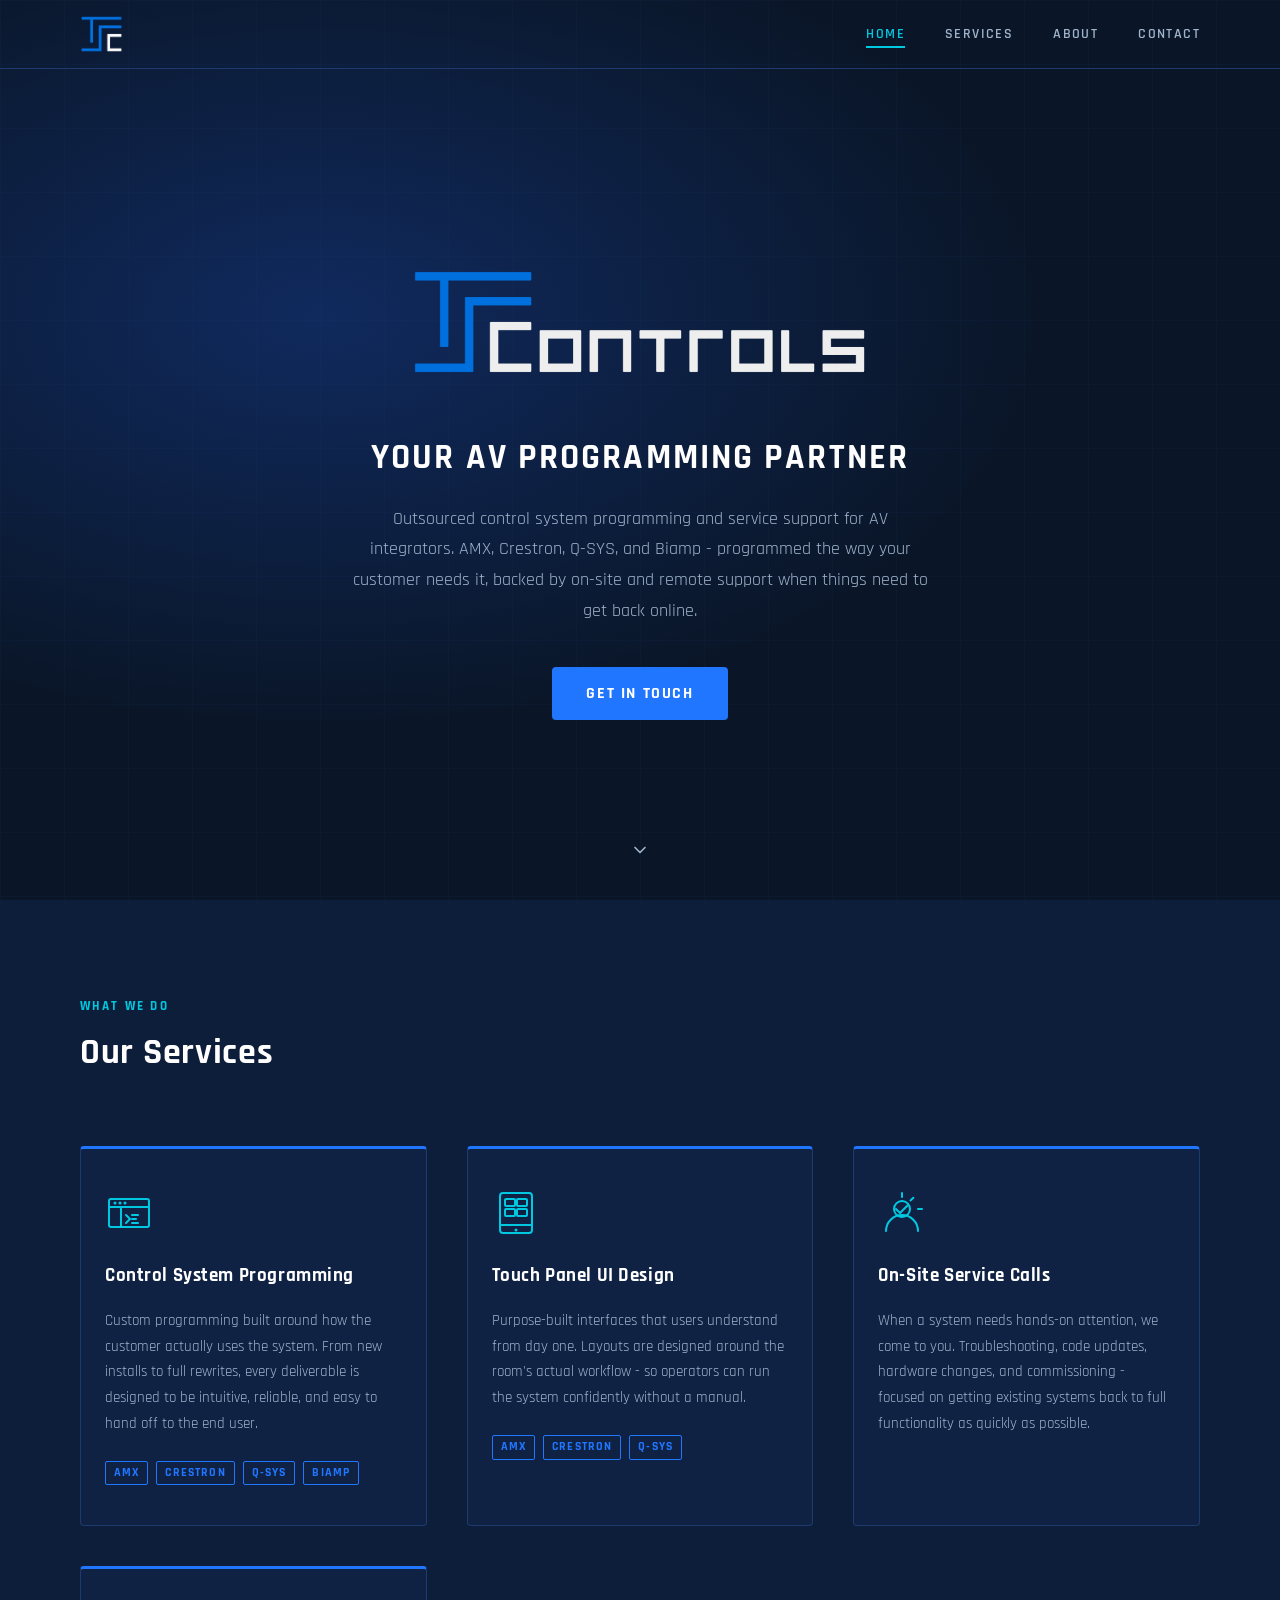
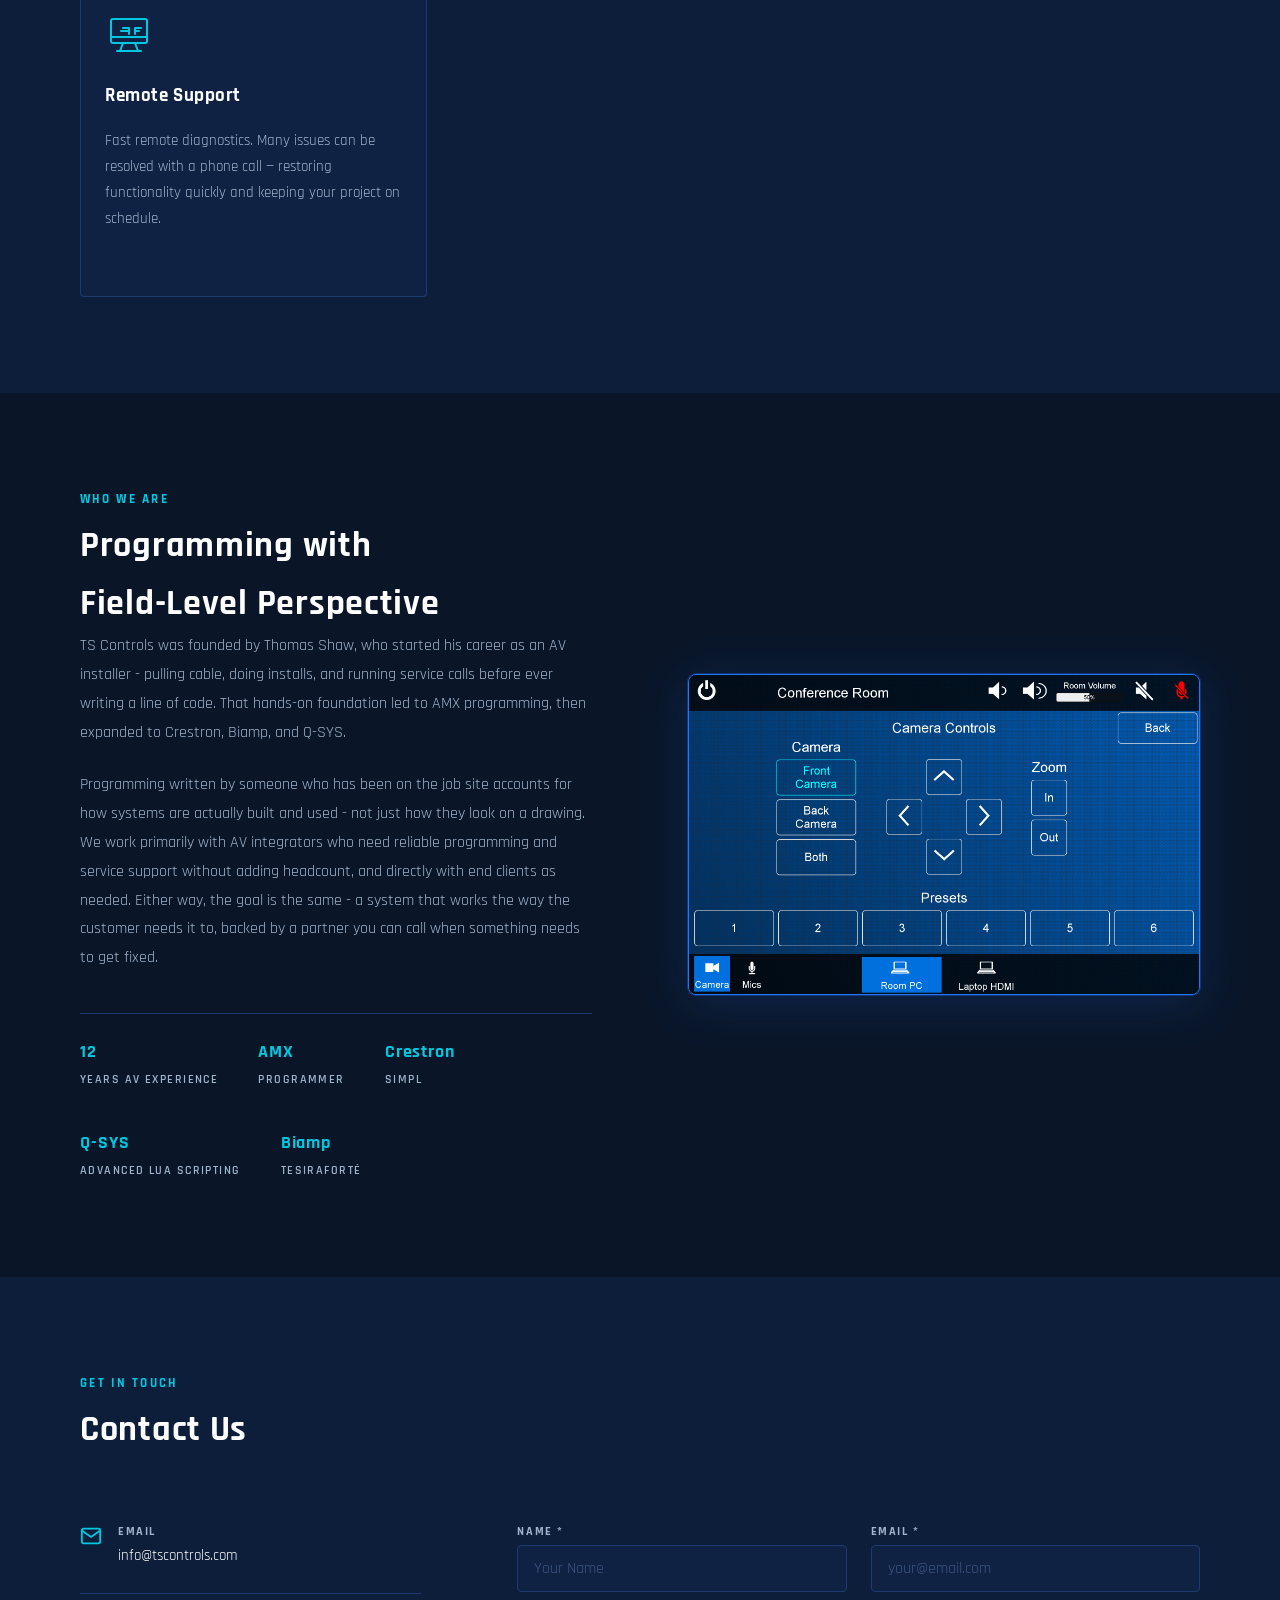
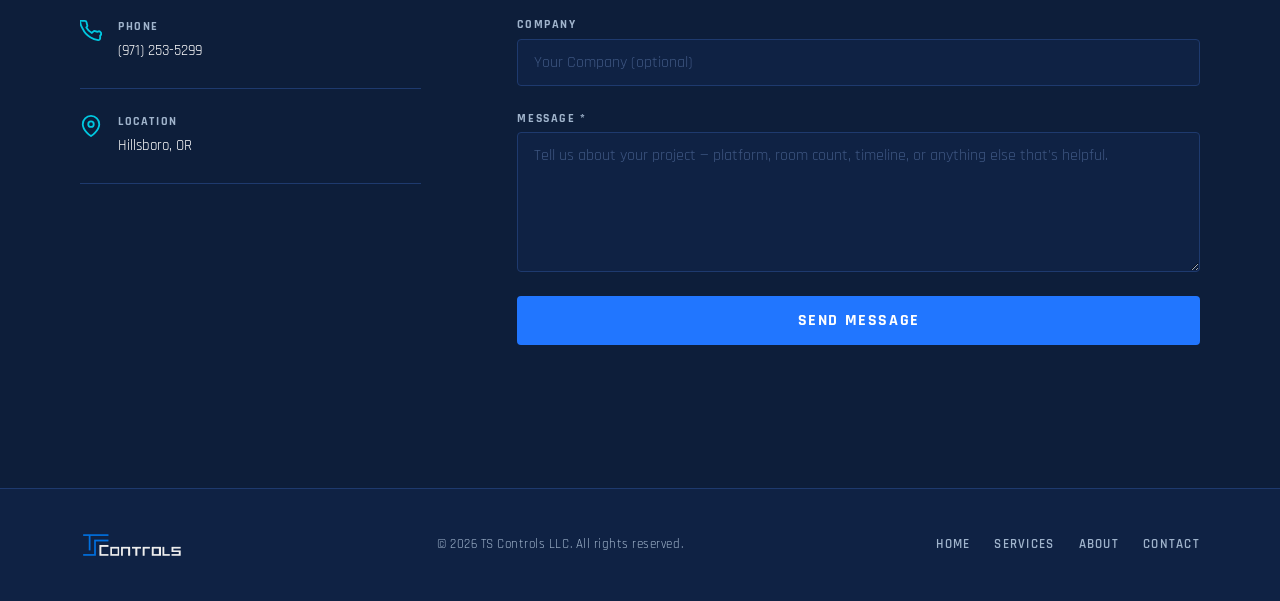
<file: index.html>
<!DOCTYPE html>
<html lang="en">
<head>
  <meta charset="UTF-8">
  <meta name="viewport" content="width=device-width, initial-scale=1.0">
  <meta name="description" content="TS Controls — Outsourced control system programming and service support for AV integrators. AMX, Crestron, Q-SYS, and Biamp. On-site and remote service calls.">
  <meta name="robots" content="index, follow">
  <link rel="canonical" href="https://tscontrols.com/">
  <title>TS Controls | Control System Integration — AMX, Crestron, Q-SYS Programming</title>

  <!-- Open Graph -->
  <meta property="og:type" content="website">
  <meta property="og:title" content="TS Controls | Control System Integration">
  <meta property="og:description" content="Outsourced control system programming and service support for AV integrators. AMX, Crestron, Q-SYS, and Biamp.">
  <meta property="og:url" content="https://tscontrols.com/">
  <meta property="og:image" content="https://tscontrols.com/assets/logos/TSControls Logo NoBG Rev5.png">
  <meta property="og:site_name" content="TS Controls">

  <!-- Twitter Card -->
  <meta name="twitter:card" content="summary_large_image">
  <meta name="twitter:title" content="TS Controls | Control System Integration">
  <meta name="twitter:description" content="Outsourced control system programming and service support for AV integrators. AMX, Crestron, Q-SYS, and Biamp.">
  <meta name="twitter:image" content="https://tscontrols.com/assets/logos/TSControls Logo NoBG Rev5.png">
  <link rel="preconnect" href="https://fonts.googleapis.com">
  <link rel="preconnect" href="https://fonts.gstatic.com" crossorigin>
  <link href="https://fonts.googleapis.com/css2?family=Rajdhani:wght@400;500;600;700&display=swap" rel="stylesheet">
  <link rel="icon" type="image/x-icon" href="assets/favicon/favicon.ico">
  <link rel="icon" type="image/svg+xml" href="assets/favicon/favicon.svg">
  <link rel="icon" type="image/png" sizes="96x96" href="assets/favicon/favicon-96x96.png">
  <link rel="apple-touch-icon" href="assets/favicon/apple-touch-icon.png">
  <link rel="manifest" href="assets/favicon/site.webmanifest">
  <link rel="stylesheet" href="css/styles.css">
</head>
<body>

  <!-- ══════════════════════════════════════════════════════
       NAVIGATION
  ══════════════════════════════════════════════════════════ -->
  <nav id="navbar" role="navigation" aria-label="Main navigation">
    <div class="nav-inner">
      <a href="#home" class="nav-logo" aria-label="TS Controls — Home">
        <img src="assets/logos/TSC Logo WhiteText Rev5.png" alt="TS Controls">
      </a>

      <ul class="nav-links" role="list">
        <li><a href="#home">Home</a></li>
        <li><a href="#services">Services</a></li>
        <li><a href="#about">About</a></li>
        <li><a href="#contact">Contact</a></li>
      </ul>

      <button class="nav-hamburger" aria-label="Toggle navigation menu" aria-expanded="false" aria-controls="mobileMenu">
        <span></span>
        <span></span>
        <span></span>
      </button>
    </div>

    <div class="nav-mobile-menu" id="mobileMenu">
      <ul class="nav-mobile-links" role="list">
        <li><a href="#home">Home</a></li>
        <li><a href="#services">Services</a></li>
        <li><a href="#about">About</a></li>
        <li><a href="#contact">Contact</a></li>
      </ul>
    </div>
  </nav>

  <main>

    <!-- ══════════════════════════════════════════════════════
         HERO
    ══════════════════════════════════════════════════════════ -->
    <section id="home" class="hero">
      <div class="hero-bg-grid" aria-hidden="true"></div>
      <div class="hero-content">
        <img
          class="hero-logo"
          src="assets/logos/TSControls Logo NoBG Rev5.png"
          alt="TS Controls"
          width="480"
        >
        <h1 class="hero-tagline">Your AV Programming Partner<span></span></h1>
        <p class="hero-description">
          Outsourced control system programming and service support for AV integrators.
          AMX, Crestron, Q-SYS, and Biamp - programmed the way your customer needs it,
          backed by on-site and remote support when things need to get back online.
        </p>
        <a href="#contact" class="btn btn--primary">Get in Touch</a>
      </div>
      <div class="hero-scroll" aria-hidden="true">
        <svg viewBox="0 0 24 24" fill="none" stroke-width="2" stroke-linecap="round" stroke-linejoin="round">
          <polyline points="6 9 12 15 18 9"></polyline>
        </svg>
      </div>
    </section>

    <!-- ══════════════════════════════════════════════════════
         SERVICES
    ══════════════════════════════════════════════════════════ -->
    <section id="services" class="services">
      <div class="section-container">
        <div class="section-header" data-animate>
          <span class="section-label">What We Do</span>
          <h2 class="section-title">Our Services</h2>
          <!-- <div class="section-rule"></div> -->
        </div>

        <div class="services-grid">

          <!-- Card 1: Control System Programming -->
          <div class="service-card" data-animate>
            <div class="service-card__icon" aria-hidden="true">
              <svg viewBox="0 0 48 48" fill="none" stroke="currentColor" stroke-width="2" stroke-linecap="round" stroke-linejoin="round">
                <rect x="4" y="10" width="40" height="28" rx="2"/>
                <line x1="4" y1="18" x2="44" y2="18"/>
                <line x1="16" y1="38" x2="16" y2="18"/>
                <circle cx="10" cy="14" r="1.5" fill="currentColor" stroke="none"/>
                <circle cx="15" cy="14" r="1.5" fill="currentColor" stroke="none"/>
                <circle cx="20" cy="14" r="1.5" fill="currentColor" stroke="none"/>
                <polyline points="21 26 25 30 21 34"/>
                <line x1="27" y1="26" x2="33" y2="26"/>
                <line x1="27" y1="30" x2="31" y2="30"/>
                <line x1="27" y1="34" x2="33" y2="34"/>
              </svg>
            </div>
            <h3 class="service-card__title">Control System Programming</h3>
            <p class="service-card__body">
              Custom programming built around how the customer actually uses the system.
              From new installs to full rewrites, every deliverable is designed to be
              intuitive, reliable, and easy to hand off to the end user.
            </p>
            <div class="service-card__tags">
              <span class="service-card__tag">AMX</span>
              <span class="service-card__tag">Crestron</span>
              <span class="service-card__tag">Q-SYS</span>
              <span class="service-card__tag">Biamp</span>
            </div>
          </div>

          <!-- Card 2: Touch Panel UI Design -->
          <div class="service-card" data-animate>
            <div class="service-card__icon" aria-hidden="true">
              <svg viewBox="0 0 48 48" fill="none" stroke="currentColor" stroke-width="2" stroke-linecap="round" stroke-linejoin="round">
                <rect x="8" y="4" width="32" height="40" rx="3"/>
                <line x1="8" y1="36" x2="40" y2="36"/>
                <circle cx="24" cy="41" r="1.5" fill="currentColor" stroke="none"/>
                <rect x="13" y="10" width="10" height="7" rx="1"/>
                <rect x="25" y="10" width="10" height="7" rx="1"/>
                <rect x="13" y="20" width="10" height="7" rx="1"/>
                <rect x="25" y="20" width="10" height="7" rx="1"/>
              </svg>
            </div>
            <h3 class="service-card__title">Touch Panel UI Design</h3>
            <p class="service-card__body">
              Purpose-built interfaces that users understand from day one.
              Layouts are designed around the room's actual workflow -
              so operators can run the system confidently without a manual.
            </p>
            <div class="service-card__tags">
              <span class="service-card__tag">AMX</span>
              <span class="service-card__tag">Crestron</span>
              <span class="service-card__tag">Q-SYS</span>
            </div>
          </div>

          <!-- Card 3: On-Site Service -->
          <div class="service-card" data-animate>
            <div class="service-card__icon" aria-hidden="true">
              <svg viewBox="0 0 48 48" fill="none" stroke="currentColor" stroke-width="2" stroke-linecap="round" stroke-linejoin="round">
                <circle cx="24" cy="20" r="8"/>
                <path d="M8 42c0-8.837 7.163-16 16-16s16 7.163 16 16"/>
                <line x1="24" y1="4" x2="24" y2="8"/>
                <line x1="35.3" y1="8.7" x2="32.5" y2="11.5"/>
                <line x1="44" y1="20" x2="40" y2="20"/>
                <polyline points="18 20 22 24 30 16"/>
              </svg>
            </div>
            <h3 class="service-card__title">On-Site Service Calls</h3>
            <p class="service-card__body">
              When a system needs hands-on attention, we come to you. Troubleshooting,
              code updates, hardware changes, and commissioning - focused on getting
              existing systems back to full functionality as quickly as possible.
            </p>
          </div>

          <!-- Card 4: Remote Support -->
          <div class="service-card" data-animate>
            <div class="service-card__icon" aria-hidden="true">
              <svg viewBox="0 0 48 48" fill="none" stroke="currentColor" stroke-width="2" stroke-linecap="round" stroke-linejoin="round">
                <rect x="6" y="10" width="36" height="24" rx="2"/>
                <line x1="18" y1="34" x2="15" y2="42"/>
                <line x1="30" y1="34" x2="33" y2="42"/>
                <line x1="12" y1="42" x2="36" y2="42"/>
                <line x1="6" y1="28" x2="42" y2="28"/>
                <polyline points="18 19 24 19 24 25"/>
                <line x1="16" y1="22" x2="24" y2="22"/>
                <polyline points="30 25 30 19 36 19"/>
                <line x1="30" y1="22" x2="34" y2="22"/>
              </svg>
            </div>
            <h3 class="service-card__title">Remote Support</h3>
            <p class="service-card__body">
              Fast remote diagnostics. Many issues can be resolved with a phone call — restoring 
              functionality quickly and keeping your project on schedule.
            </p>
          </div>

        </div><!-- .services-grid -->
      </div><!-- .section-container -->
    </section>

    <!-- ══════════════════════════════════════════════════════
         ABOUT
    ══════════════════════════════════════════════════════════ -->
    <section id="about" class="about">
      <div class="section-container">
        <div class="about-grid">

          <div class="about-content" data-animate>
            <span class="section-label">Who We Are</span>
            <h2 class="section-title">Programming with<br>Field-Level Perspective</h2>
            <!-- <div class="section-rule"></div> -->

            <p>
              TS Controls was founded by Thomas Shaw, who started his career as an 
              AV installer - pulling cable, doing installs, and running
              service calls before ever writing a line of code. That hands-on foundation
              led to AMX programming, then expanded to Crestron, Biamp, and Q-SYS.
            </p>
            <p>
              Programming written by someone who has been on the job
              site accounts for how systems are actually built and used - not just how
              they look on a drawing. We work primarily with AV integrators who need
              reliable programming and service support without adding headcount, and
              directly with end clients as needed. Either way, the goal is the same -
              a system that works the way the customer needs it to, backed by a partner
              you can call when something needs to get fixed.
            </p>

            <ul class="about-stats" role="list">
              <li class="stat-item">
                <span class="stat-number">12</span>
                <span class="stat-label">Years AV Experience</span>
              </li>
              <li class="stat-item">
                <span class="stat-number">AMX</span>
                <span class="stat-label">Programmer</span>
              </li>
              <li class="stat-item">
                <span class="stat-number">Crestron</span>
                <span class="stat-label">SIMPL</span>
              </li>
              <li class="stat-item">
                <span class="stat-number">Q-SYS</span>
                <span class="stat-label">Advanced Lua Scripting</span>
              </li>
              <li class="stat-item">
                <span class="stat-number">Biamp</span>
                <span class="stat-label">TesiraFORTÉ</span>
              </li>
            </ul>
          </div>

          <div class="about-visual" data-animate>
            <div class="panel-mockup">
              <img
                src="assets/screenshots/Main - Camera Controls.png"
                alt="TS Controls touch panel UI — camera controls screen"
                loading="lazy"
              >
            </div>
          </div>

        </div><!-- .about-grid -->
      </div><!-- .section-container -->
    </section>

    <!-- ══════════════════════════════════════════════════════
         CONTACT
    ══════════════════════════════════════════════════════════ -->
    <section id="contact" class="contact">
      <div class="section-container">
        <div class="section-header" data-animate>
          <span class="section-label">Get in Touch</span>
          <h2 class="section-title">Contact Us</h2>
          <!-- <div class="section-rule"></div> -->
        </div>

        <div class="contact-grid">

          <!-- Contact Info -->
          <address class="contact-info" style="font-style: normal;">
            <div class="contact-info__item">
              <span class="contact-info__icon" aria-hidden="true">
                <svg viewBox="0 0 24 24" fill="none" stroke="currentColor" stroke-width="2" stroke-linecap="round" stroke-linejoin="round">
                  <path d="M4 4h16c1.1 0 2 .9 2 2v12c0 1.1-.9 2-2 2H4c-1.1 0-2-.9-2-2V6c0-1.1.9-2 2-2z"/>
                  <polyline points="22,6 12,13 2,6"/>
                </svg>
              </span>
              <div>
                <span class="contact-info__label">Email</span>
                <span class="contact-info__value">
                  <a href="mailto:info@tscontrols.com">info@tscontrols.com</a>
                </span>
              </div>
            </div>

            <div class="contact-info__item">
              <span class="contact-info__icon" aria-hidden="true">
                <svg viewBox="0 0 24 24" fill="none" stroke="currentColor" stroke-width="2" stroke-linecap="round" stroke-linejoin="round">
                  <path d="M22 16.92v3a2 2 0 01-2.18 2 19.79 19.79 0 01-8.63-3.07A19.5 19.5 0 013.07 9.8a19.79 19.79 0 01-3.07-8.68A2 2 0 012.18 1h3a2 2 0 012 1.72c.127.96.361 1.903.7 2.81a2 2 0 01-.45 2.11L6.91 8.15a16 16 0 006 6l1.5-1.52a2 2 0 012.11-.45c.907.339 1.85.573 2.81.7A2 2 0 0122 16.92z"/>
                </svg>
              </span>
              <div>
                <span class="contact-info__label">Phone</span>
                <span class="contact-info__value">
                  <a href="tel:+19712535299">(971) 253-5299</a>
                </span>
              </div>
            </div>

            <div class="contact-info__item">
              <span class="contact-info__icon" aria-hidden="true">
                <svg viewBox="0 0 24 24" fill="none" stroke="currentColor" stroke-width="2" stroke-linecap="round" stroke-linejoin="round">
                  <path d="M21 10c0 7-9 13-9 13s-9-6-9-13a9 9 0 0118 0z"/>
                  <circle cx="12" cy="10" r="3"/>
                </svg>
              </span>
              <div>
                <span class="contact-info__label">Location</span>
                <span class="contact-info__value">Hillsboro, OR</span>
              </div>
            </div>
          </address>

          <!-- Contact Form -->
          <form class="contact-form" id="contactForm" novalidate>
            <!-- Honeypot — hidden from real users, catches bots -->
            <div style="position:absolute;left:-9999px" aria-hidden="true">
              <label for="website">Website</label>
              <input type="text" id="website" name="website" tabindex="-1" autocomplete="off">
            </div>
            <div class="form-row">
              <div class="form-group">
                <label for="name">Name <span aria-hidden="true">*</span></label>
                <input
                  type="text"
                  id="name"
                  name="name"
                  required
                  autocomplete="name"
                  placeholder="Your Name"
                >
              </div>
              <div class="form-group">
                <label for="email">Email <span aria-hidden="true">*</span></label>
                <input
                  type="email"
                  id="email"
                  name="email"
                  required
                  autocomplete="email"
                  placeholder="your@email.com"
                >
              </div>
            </div>

            <div class="form-group">
              <label for="company">Company</label>
              <input
                type="text"
                id="company"
                name="company"
                autocomplete="organization"
                placeholder="Your Company (optional)"
              >
            </div>

            <div class="form-group">
              <label for="message">Message <span aria-hidden="true">*</span></label>
              <textarea
                id="message"
                name="message"
                required
                placeholder="Tell us about your project — platform, room count, timeline, or anything else that's helpful."
              ></textarea>
            </div>

            <button type="submit" class="btn btn--primary">Send Message</button>
            <div class="form-status" id="formStatus" role="status" aria-live="polite"></div>
          </form>

        </div><!-- .contact-grid -->
      </div><!-- .section-container -->
    </section>

  </main>

  <!-- ══════════════════════════════════════════════════════
       FOOTER
  ══════════════════════════════════════════════════════════ -->
  <footer class="footer">
    <div class="footer-inner">
      <a href="#home" class="footer-logo" aria-label="TS Controls — Back to top">
        <img src="assets/logos/TSControls Logo NoBG Rev5.png" alt="TS Controls" height="32">
      </a>
      <p class="footer-copy">&copy; 2026 TS Controls LLC. All rights reserved.</p>
      <nav class="footer-nav" aria-label="Footer navigation">
        <a href="#home">Home</a>
        <a href="#services">Services</a>
        <a href="#about">About</a>
        <a href="#contact">Contact</a>
      </nav>
    </div>
  </footer>

  <!-- Structured Data -->
  <script type="application/ld+json">
  {
    "@context": "https://schema.org",
    "@type": "ProfessionalService",
    "name": "TS Controls",
    "description": "Outsourced control system programming and service support for AV integrators. AMX, Crestron, Q-SYS, and Biamp.",
    "url": "https://tscontrols.com",
    "telephone": "+19712535299",
    "email": "info@tscontrols.com",
    "address": {
      "@type": "PostalAddress",
      "addressLocality": "Hillsboro",
      "addressRegion": "OR",
      "addressCountry": "US"
    },
    "founder": {
      "@type": "Person",
      "name": "Thomas Shaw"
    },
    "areaServed": "United States",
    "serviceType": [
      "Control System Programming",
      "Touch Panel UI Design",
      "AV System Service",
      "Remote AV Support"
    ],
    "knowsAbout": ["AMX", "Crestron", "Q-SYS", "Biamp"]
  }
  </script>

  <script src="js/main.js"></script>
</body>
</html>
</file>
<file: css/styles.css>
/* ============================================================
   TS Controls — styles.css
   ============================================================ */

/* ── Design Tokens ─────────────────────────────────────────── */
:root {
  --color-bg:           #0a1628;
  --color-surface:      #0f2244;
  --color-surface-alt:  #0d1e3a;
  --color-accent:       #2176FF;
  --color-highlight:    #00c8e0;
  --color-border:       #1e3a6e;
  --color-text:         #ffffff;
  --color-text-muted:   #a0b4cc;
  --color-error:        #e05252;

  --font-primary: 'Rajdhani', 'Barlow', system-ui, sans-serif;

  --nav-height: 68px;
  --max-width:  1200px;
  --card-radius: 4px;

  --space-xs:  0.25rem;
  --space-sm:  0.5rem;
  --space-md:  1rem;
  --space-lg:  1.5rem;
  --space-xl:  2.5rem;
  --space-2xl: 4rem;
  --space-3xl: 6rem;

  --transition-fast: 150ms ease;
  --transition-base: 250ms ease;
  --transition-slow: 400ms ease;
}

/* ── Reset / Base ───────────────────────────────────────────── */
*, *::before, *::after { box-sizing: border-box; margin: 0; padding: 0; }

html {
  scroll-behavior: smooth;
  font-size: 16px;
}

body {
  background-color: var(--color-bg);
  color: var(--color-text);
  font-family: var(--font-primary);
  line-height: 1.6;
  -webkit-font-smoothing: antialiased;
}

img { display: block; max-width: 100%; }
a   { color: inherit; text-decoration: none; }
ul  { list-style: none; }

button {
  cursor: pointer;
  font-family: var(--font-primary);
  border: none;
  background: none;
}

section {
  scroll-margin-top: var(--nav-height);
}

/* ── Utility: section container ────────────────────────────── */
.section-container {
  max-width: var(--max-width);
  margin: 0 auto;
  padding: var(--space-3xl) var(--space-xl);
}

/* ── Utility: section header ───────────────────────────────── */
.section-header {
  margin-bottom: var(--space-2xl);
}

.section-label {
  display: block;
  font-size: 0.8rem;
  font-weight: 700;
  letter-spacing: 0.18em;
  text-transform: uppercase;
  color: var(--color-highlight);
  margin-bottom: var(--space-sm);
}

.section-title {
  font-size: clamp(1.6rem, 3vw, 2.25rem);
  font-weight: 700;
  color: var(--color-text);
  letter-spacing: 0.02em;
}

.section-rule {
  width: 48px;
  height: 3px;
  background: var(--color-accent);
  margin-top: var(--space-md);
}

/* ── Utility: buttons ──────────────────────────────────────── */
.btn {
  display: inline-block;
  padding: 0.75em 2em;
  font-family: var(--font-primary);
  font-weight: 700;
  font-size: 1rem;
  letter-spacing: 0.1em;
  text-transform: uppercase;
  border-radius: var(--card-radius);
  transition: background var(--transition-fast), color var(--transition-fast),
              border-color var(--transition-fast), box-shadow var(--transition-fast);
}

.btn--primary {
  background: var(--color-accent);
  color: #fff;
  border: 2px solid var(--color-accent);
}

.btn--primary:hover,
.btn--primary:focus-visible {
  background: transparent;
  color: var(--color-highlight);
  border-color: var(--color-highlight);
  box-shadow: 0 0 18px rgba(0, 200, 224, 0.25);
  outline: none;
}

/* ── Scroll-reveal animations ──────────────────────────────── */
[data-animate] {
  opacity: 0;
  transform: translateY(22px);
  transition: opacity var(--transition-slow), transform var(--transition-slow);
}
[data-animate].is-visible {
  opacity: 1;
  transform: translateY(0);
}

/* ============================================================
   NAVBAR
   ============================================================ */
#navbar {
  position: fixed;
  top: 0;
  left: 0;
  width: 100%;
  height: var(--nav-height);
  z-index: 1000;
  transition: background var(--transition-base), box-shadow var(--transition-base),
              border-color var(--transition-base);
  border-bottom: 1px solid transparent;
}

#navbar.navbar--scrolled {
  background: var(--color-surface);
  box-shadow: 0 2px 16px rgba(0, 0, 0, 0.5);
  border-bottom-color: var(--color-border);
}

.nav-inner {
  max-width: var(--max-width);
  margin: 0 auto;
  padding: 0 var(--space-xl);
  height: 100%;
  display: flex;
  align-items: center;
  justify-content: space-between;
}

.nav-logo img {
  height: 38px;
  width: auto;
}

.nav-links {
  display: flex;
  gap: var(--space-xl);
}

.nav-links a {
  font-size: 0.875rem;
  font-weight: 600;
  letter-spacing: 0.1em;
  text-transform: uppercase;
  color: var(--color-text-muted);
  padding-bottom: 3px;
  border-bottom: 2px solid transparent;
  transition: color var(--transition-fast), border-color var(--transition-fast);
}

.nav-links a:hover {
  color: var(--color-text);
}

.nav-links a.active {
  color: var(--color-highlight);
  border-bottom-color: var(--color-highlight);
}

/* Hamburger */
.nav-hamburger {
  display: none;
  flex-direction: column;
  justify-content: center;
  align-items: center;
  width: 40px;
  height: 40px;
  gap: 6px;
  padding: 4px;
}

.nav-hamburger span {
  display: block;
  width: 24px;
  height: 2px;
  background: var(--color-text);
  border-radius: 2px;
  transition: transform var(--transition-base), opacity var(--transition-fast);
  transform-origin: center;
}

.nav-hamburger.open span:nth-child(1) { transform: translateY(8px) rotate(45deg); }
.nav-hamburger.open span:nth-child(2) { opacity: 0; }
.nav-hamburger.open span:nth-child(3) { transform: translateY(-8px) rotate(-45deg); }

/* Mobile menu */
.nav-mobile-menu {
  position: absolute;
  top: var(--nav-height);
  left: 0;
  width: 100%;
  background: var(--color-surface);
  border-bottom: 1px solid var(--color-border);
  max-height: 0;
  overflow: hidden;
  transition: max-height var(--transition-base);
}

.nav-mobile-menu.nav-mobile-menu--open {
  max-height: 320px;
}

.nav-mobile-links {
  display: flex;
  flex-direction: column;
  padding: var(--space-md) var(--space-xl) var(--space-xl);
  gap: var(--space-md);
}

.nav-mobile-links a {
  font-size: 1rem;
  font-weight: 600;
  letter-spacing: 0.1em;
  text-transform: uppercase;
  color: var(--color-text-muted);
  padding: var(--space-sm) 0;
  border-bottom: 1px solid var(--color-border);
  transition: color var(--transition-fast);
}

.nav-mobile-links a:hover,
.nav-mobile-links a.active {
  color: var(--color-highlight);
}

/* ============================================================
   HERO
   ============================================================ */
.hero {
  position: relative;
  min-height: 100vh;
  display: flex;
  align-items: center;
  justify-content: center;
  overflow: hidden;
  background: var(--color-bg);
}

.hero::before {
  content: '';
  position: absolute;
  inset: 0;
  background: radial-gradient(ellipse 80% 65% at 25% 35%, #102a5e 0%, transparent 70%);
  pointer-events: none;
}

.hero-bg-grid {
  position: absolute;
  inset: 0;
  background-image:
    linear-gradient(var(--color-border) 1px, transparent 1px),
    linear-gradient(90deg, var(--color-border) 1px, transparent 1px);
  background-size: 64px 64px;
  opacity: 0.12;
  pointer-events: none;
}

.hero-content {
  position: relative;
  z-index: 1;
  text-align: center;
  padding: calc(var(--nav-height) + var(--space-2xl)) var(--space-xl) var(--space-2xl);
  max-width: 760px;
  width: 100%;
}

.hero-logo {
  max-width: min(480px, 82vw);
  margin: 0 auto var(--space-xl);
}

h1.hero-tagline,
.hero-tagline {
  font-size: clamp(1.4rem, 3.5vw, 2.2rem);
  font-weight: 700;
  letter-spacing: 0.06em;
  text-transform: uppercase;
  color: var(--color-text);
  margin-bottom: var(--space-lg);
  line-height: 1.25;
}

.hero-tagline span {
  color: var(--color-highlight);
}

.hero-description {
  font-size: 1.1rem;
  color: var(--color-text-muted);
  max-width: 580px;
  margin: 0 auto var(--space-xl);
  line-height: 1.75;
}

.hero-scroll {
  position: absolute;
  bottom: var(--space-xl);
  left: 50%;
  transform: translateX(-50%);
  display: flex;
  flex-direction: column;
  align-items: center;
  gap: var(--space-sm);
  color: var(--color-text-muted);
  font-size: 0.75rem;
  letter-spacing: 0.12em;
  text-transform: uppercase;
  animation: bounce 2s ease-in-out infinite;
}

.hero-scroll svg {
  width: 20px;
  height: 20px;
  stroke: var(--color-text-muted);
}

@keyframes bounce {
  0%, 100% { transform: translateX(-50%) translateY(0); }
  50%       { transform: translateX(-50%) translateY(6px); }
}

/* ============================================================
   SERVICES
   ============================================================ */
.services {
  background: var(--color-surface-alt);
}

.services-grid {
  display: grid;
  grid-template-columns: repeat(auto-fit, minmax(260px, 1fr));
  gap: var(--space-xl);
}

.service-card {
  background: var(--color-surface);
  border: 1px solid var(--color-border);
  border-top: 3px solid var(--color-accent);
  border-radius: var(--card-radius);
  padding: var(--space-xl) var(--space-lg);
  transition: border-color var(--transition-base), border-top-color var(--transition-base),
              box-shadow var(--transition-base), transform var(--transition-base);
}

.service-card:hover {
  border-color: var(--color-highlight);
  border-top-color: var(--color-highlight);
  box-shadow: 0 4px 28px rgba(0, 200, 224, 0.1);
  transform: translateY(-4px);
}

.service-card[data-animate]:nth-child(1) { transition-delay: 0ms; }
.service-card[data-animate]:nth-child(2) { transition-delay: 80ms; }
.service-card[data-animate]:nth-child(3) { transition-delay: 160ms; }
.service-card[data-animate]:nth-child(4) { transition-delay: 240ms; }

.service-card__icon {
  width: 48px;
  height: 48px;
  margin-bottom: var(--space-lg);
  color: var(--color-highlight);
}

.service-card__icon svg {
  width: 100%;
  height: 100%;
}

.service-card__title {
  font-size: 1.2rem;
  font-weight: 700;
  letter-spacing: 0.03em;
  color: var(--color-text);
  margin-bottom: var(--space-md);
}

.service-card__body {
  font-size: 0.95rem;
  color: var(--color-text-muted);
  line-height: 1.7;
  margin-bottom: var(--space-lg);
}

.service-card__tags {
  display: flex;
  flex-wrap: wrap;
  gap: var(--space-sm);
}

.service-card__tag {
  font-size: 0.72rem;
  font-weight: 700;
  letter-spacing: 0.1em;
  text-transform: uppercase;
  color: var(--color-accent);
  border: 1px solid var(--color-accent);
  border-radius: 2px;
  padding: 2px 8px;
}

/* ============================================================
   ABOUT
   ============================================================ */
.about {
  background: var(--color-bg);
}

.about-grid {
  display: grid;
  grid-template-columns: 1fr 1fr;
  gap: var(--space-3xl);
  align-items: center;
}

.about-content p {
  font-size: 1rem;
  color: var(--color-text-muted);
  line-height: 1.8;
  margin-bottom: var(--space-lg);
}

.about-stats {
  display: flex;
  gap: var(--space-xl);
  margin-top: var(--space-xl);
  padding-top: var(--space-lg);
  border-top: 1px solid var(--color-border);
  flex-wrap: wrap;
}

.stat-item {
  display: flex;
  flex-direction: column;
  gap: var(--space-xs);
}

.stat-number {
  font-size: 1.1rem;
  font-weight: 700;
  letter-spacing: 0.05em;
  color: var(--color-highlight);
}

.stat-label {
  font-size: 0.75rem;
  font-weight: 600;
  letter-spacing: 0.12em;
  text-transform: uppercase;
  color: var(--color-text-muted);
}

/* Panel mockup */
.about-visual {
  position: relative;
}

.panel-mockup {
  position: relative;
  border-radius: 8px;
  overflow: hidden;
  border: 1px solid var(--color-accent);
  box-shadow:
    0 0 0 1px rgba(33, 118, 255, 0.3),
    0 8px 48px rgba(33, 118, 255, 0.18);
}

.panel-mockup__bar {
  background: #111;
  height: 32px;
  display: flex;
  align-items: center;
  justify-content: center;
  gap: var(--space-xl);
  padding: 0 var(--space-lg);
  font-size: 10px;
  letter-spacing: 0.15em;
  color: #888;
  border-bottom: 1px solid #1a1a1a;
  position: relative;
}

.panel-mockup__bar .bar-title {
  position: absolute;
  left: 50%;
  transform: translateX(-50%);
  color: #aaa;
  font-weight: 600;
}

.panel-mockup__bar .bar-icons {
  display: flex;
  gap: 10px;
  color: #666;
  font-size: 12px;
}

.panel-mockup img {
  display: block;
  width: 100%;
}

/* ============================================================
   CONTACT
   ============================================================ */
.contact {
  background: var(--color-surface-alt);
}

.contact-grid {
  display: grid;
  grid-template-columns: 1fr 2fr;
  gap: var(--space-3xl);
  align-items: start;
}

/* Contact info */
.contact-info {
  display: flex;
  flex-direction: column;
}

.contact-info__item {
  display: flex;
  gap: var(--space-md);
  align-items: flex-start;
  padding: var(--space-lg) 0;
  border-bottom: 1px solid var(--color-border);
}

.contact-info__item:first-child {
  padding-top: 0;
}

.contact-info__icon {
  width: 22px;
  height: 22px;
  flex-shrink: 0;
  margin-top: 2px;
  color: var(--color-highlight);
}

.contact-info__icon svg {
  width: 100%;
  height: 100%;
}

.contact-info__label {
  display: block;
  font-size: 0.72rem;
  font-weight: 700;
  letter-spacing: 0.14em;
  text-transform: uppercase;
  color: var(--color-text-muted);
  margin-bottom: 2px;
}

.contact-info__value {
  font-size: 0.95rem;
  color: var(--color-text);
}

.contact-info__value a {
  color: var(--color-text);
  transition: color var(--transition-fast);
}

.contact-info__value a:hover {
  color: var(--color-highlight);
}

/* Contact form */
.contact-form {
  display: flex;
  flex-direction: column;
  gap: var(--space-lg);
}

.form-row {
  display: grid;
  grid-template-columns: 1fr 1fr;
  gap: var(--space-lg);
}

.form-group {
  display: flex;
  flex-direction: column;
  gap: var(--space-xs);
}

.form-group label {
  font-size: 0.72rem;
  font-weight: 700;
  letter-spacing: 0.14em;
  text-transform: uppercase;
  color: var(--color-text-muted);
}

.form-group input,
.form-group textarea {
  width: 100%;
  background: var(--color-surface);
  border: 1px solid var(--color-border);
  border-radius: var(--card-radius);
  padding: 0.75em 1em;
  color: var(--color-text);
  font-family: var(--font-primary);
  font-size: 1rem;
  transition: border-color var(--transition-fast), box-shadow var(--transition-fast);
  outline: none;
}

.form-group input::placeholder,
.form-group textarea::placeholder {
  color: #3d5580;
}

.form-group input:focus,
.form-group textarea:focus {
  border-color: var(--color-accent);
  box-shadow: 0 0 0 3px rgba(33, 118, 255, 0.14);
}

.form-group input:invalid:not(:placeholder-shown),
.form-group textarea:invalid:not(:placeholder-shown) {
  border-color: var(--color-error);
}

.form-group textarea {
  resize: vertical;
  min-height: 140px;
}

.form-status {
  font-size: 0.95rem;
  font-weight: 600;
  min-height: 1.5em;
  transition: color var(--transition-fast);
}

.form-status.success { color: var(--color-highlight); }
.form-status.error   { color: var(--color-error); }

/* ============================================================
   FOOTER
   ============================================================ */
.footer {
  background: var(--color-surface);
  border-top: 1px solid var(--color-border);
  padding: var(--space-xl) 0;
}

.footer-inner {
  max-width: var(--max-width);
  margin: 0 auto;
  padding: 0 var(--space-xl);
  display: flex;
  align-items: center;
  justify-content: space-between;
  flex-wrap: wrap;
  gap: var(--space-lg);
}

.footer-logo img {
  height: 32px;
  width: auto;
}

.footer-copy {
  font-size: 0.82rem;
  color: var(--color-text-muted);
  letter-spacing: 0.04em;
}

.footer-nav {
  display: flex;
  gap: var(--space-lg);
}

.footer-nav a {
  font-size: 0.8rem;
  font-weight: 600;
  letter-spacing: 0.1em;
  text-transform: uppercase;
  color: var(--color-text-muted);
  transition: color var(--transition-fast);
}

.footer-nav a:hover {
  color: var(--color-highlight);
}

/* ============================================================
   RESPONSIVE
   ============================================================ */
@media (max-width: 1024px) {
  .about-grid {
    grid-template-columns: 1fr;
  }
  .about-visual {
    max-width: 600px;
  }
}

@media (max-width: 768px) {
  .nav-links { display: none; }
  .nav-hamburger { display: flex; }

  .contact-grid {
    grid-template-columns: 1fr;
  }

  .form-row {
    grid-template-columns: 1fr;
  }

  .section-container {
    padding: var(--space-2xl) var(--space-lg);
  }

  .hero-content {
    padding-left: var(--space-lg);
    padding-right: var(--space-lg);
  }
}

@media (max-width: 480px) {
  .footer-inner {
    flex-direction: column;
    text-align: center;
  }

  .footer-nav {
    flex-wrap: wrap;
    justify-content: center;
  }

  .about-stats {
    gap: var(--space-lg);
  }
}

/* ── Accessibility: reduced motion ─────────────────────────── */
@media (prefers-reduced-motion: reduce) {
  html { scroll-behavior: auto; }
  *, *::before, *::after,
  [data-animate] {
    transition: none !important;
    animation: none !important;
  }
  [data-animate] {
    opacity: 1;
    transform: none;
  }
}
</file>
